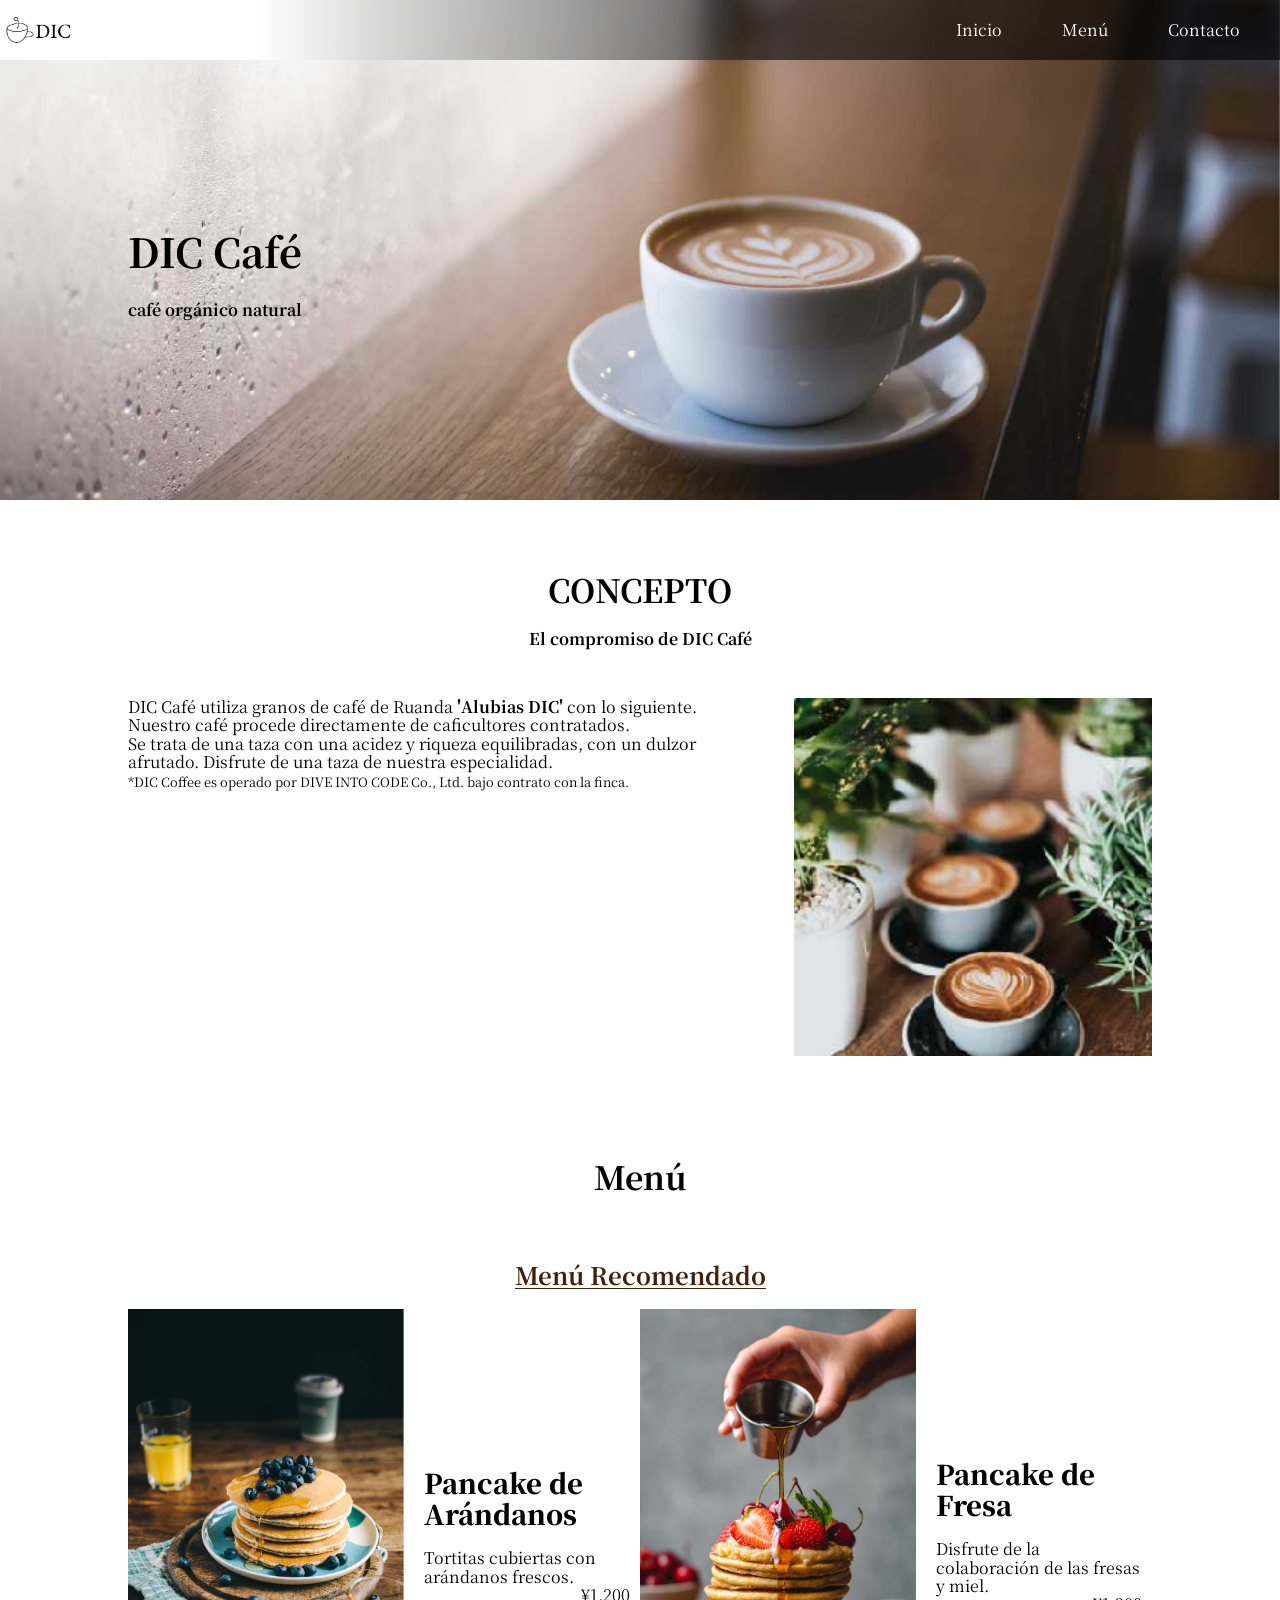
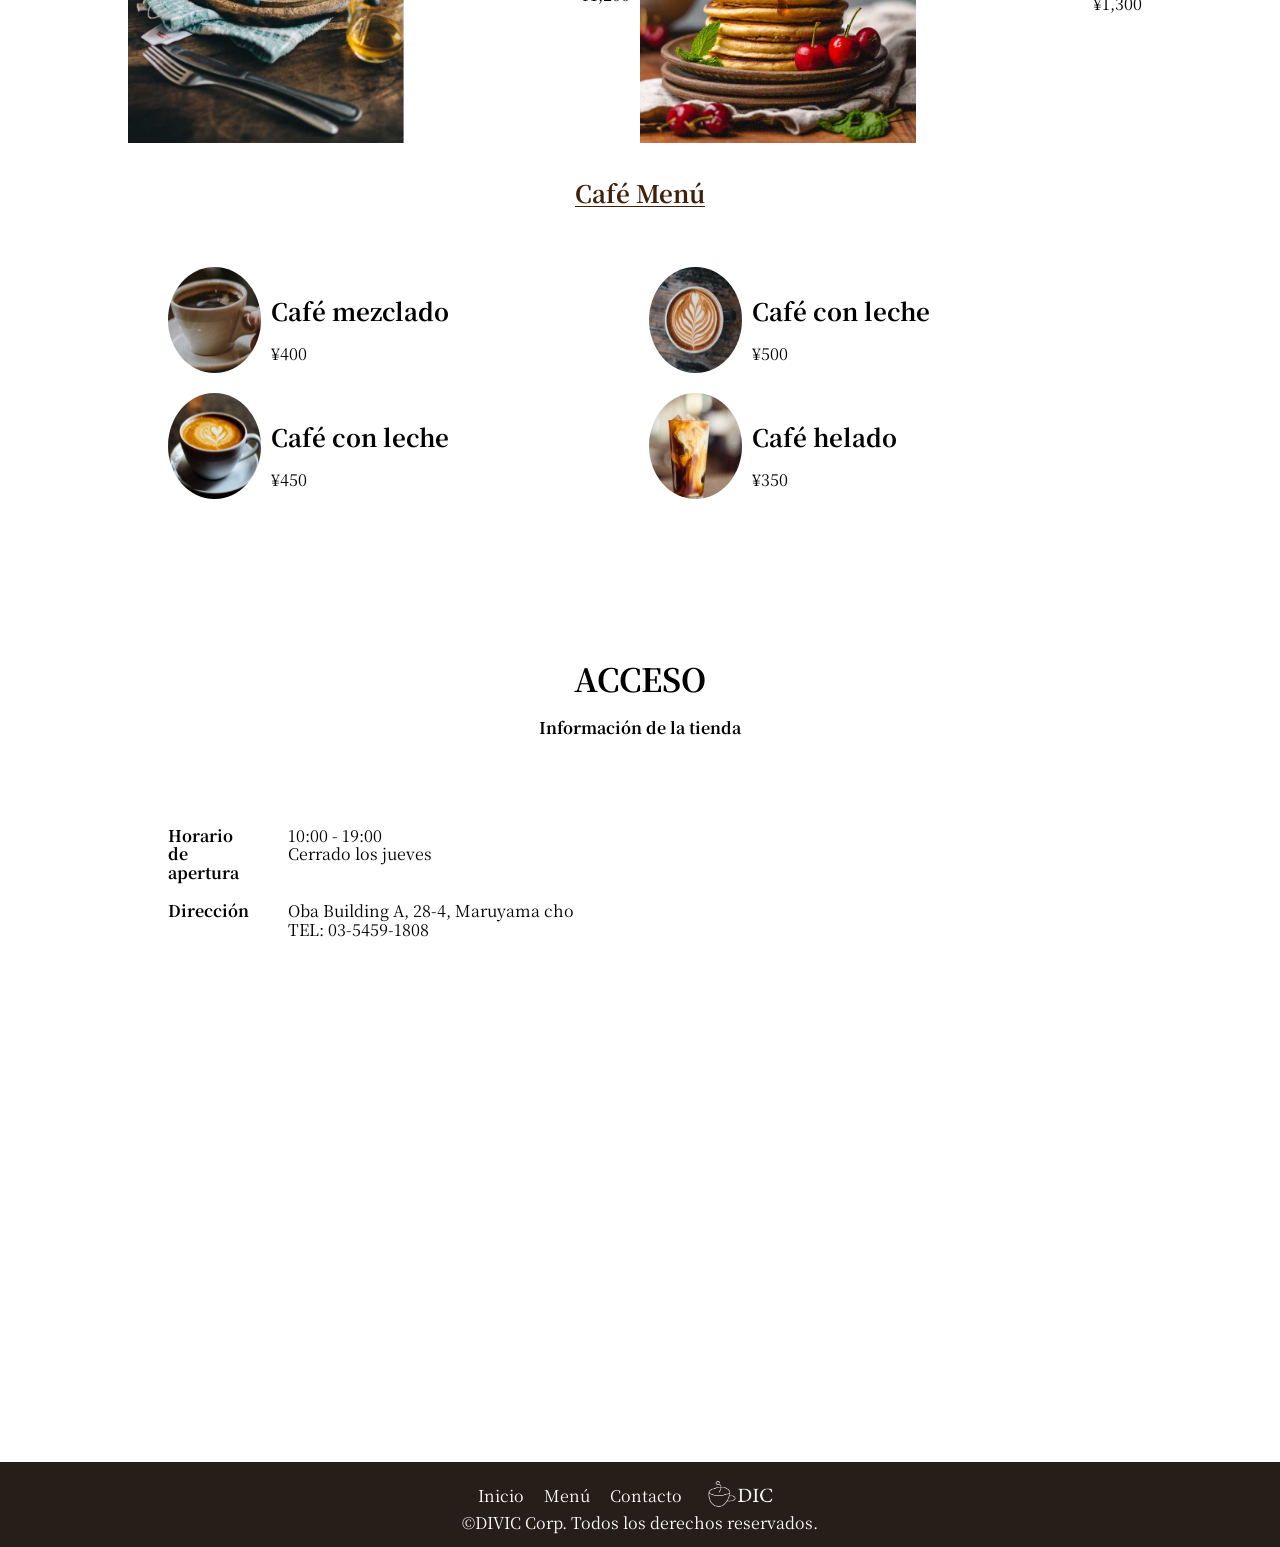
<file: index.html>
<!DOCTYPE html>
<html lang="ja">

<head>
    <meta charset="utf-8">
    <title>DIC Café</title>
    <!-- Enlaces a archivos CSS para normalizar estilos y estilos personalizados -->
    <link href="css/normalize.css" rel="stylesheet">
    <link href="css/main.css" rel="stylesheet">
</head>

<body>
    <!-- Encabezado del sitio -->
    <header id="top">
        <nav class="header_nav">
            <!-- Logo del sitio -->
            <a class="logo" href="index.html"><img src="images/sample_logo_k.png" alt="Logo DIC Café"></a>
            <!-- Navegación principal -->
            <ul class="global_nav">
                <a href="index.html" class="global_nav_item">
                    <li>Inicio</li>
                </a>
                <a href="#" class="global_nav_item">
                    <li>Menú</li>
                </a>
                <a href="contact.html" class="global_nav_item">
                    <li>Contacto</li>
                </a>
            </ul>
        </nav>
        <!-- Sección principal con imagen de fondo y texto -->
        <div class="key section_inner">
            <div class="content-container">
                <h1>DIC Café</h1>
                <p>café orgánico natural</p>
            </div>
        </div>
    </header>

    <!-- Sección de contenido principal -->
    <section>
        <!-- Artículo sobre el concepto del café -->
        <article class="section_inner">
            <div class="section_title">
                <h1>CONCEPTO</h1>
                <p>El compromiso de DIC Café</p>
            </div>
            <div class="content">
                <p>
                    DIC Café utiliza granos de café de Ruanda<strong> 'Alubias DIC' </strong> con lo siguiente.<br>
                    Nuestro café procede directamente de caficultores contratados.<br>
                    Se trata de una taza con una acidez y riqueza equilibradas, con un dulzor afrutado. Disfrute de una
                    taza de nuestra especialidad.<br>
                    <small>*DIC Coffee es operado por DIVE INTO CODE Co., Ltd. bajo contrato con la finca.</small>
                </p>
                <!-- Imagen sobre el concepto del café -->
                <img src="images/sample_concept.jpg" width="300rem" alt="Concepto DIC Café">
            </div>
        </article>

        <!-- Artículo sobre el menú del café -->
        <article class="section_inner articleMenu">
            <h1 class="section_title">Menú</h1>
            <!-- Sección de menú recomendado -->
            <section>
                <div class="center">
                    <h1 class="menu_title">Menú Recomendado</h1>
                </div>
                <ul class="horizontal-list">
                    <!-- Item de menú: Pancake de Arándanos -->
                    <li>
                        <img src="images/sample_pancake1.jpg" width="55%" class="pancake-image"
                            alt="Pancake de Arándanos">
                        <div class="pancake-content">
                            <h2><strong style="font-size: 27px;">Pancake de Arándanos</strong></h2>
                            <p>Tortitas cubiertas con arándanos frescos.</p>
                            <p class="price">¥1,200</p>
                        </div>
                    </li>
                    <!-- Item de menú: Pancake de Fresa -->
                    <li>
                        <img src="images/sample_pancake2.jpg" width="55%" class="pancake-image" alt="Pancake de Fresa">
                        <div class="pancake-content">
                            <h2><strong style="font-size: 27px;">Pancake de Fresa</strong></h2>
                            <p>Disfrute de la colaboración de las fresas y miel.</p>
                            <p class="price">¥1,300</p>
                        </div>
                    </li>
                </ul>
            </section>
            <!-- Sección de menú de café -->
            <section>
                <div class="center">
                    <h1 class="menu_title">Café Menú</h1>
                </div>
                <ul class="menu-list">
                    <!-- Item de menú: Café mezclado -->
                    <li class="menu-item">
                        <img src="images/sample_cafe1.jpg" class="coffee_menu_image" alt="Café mezclado">
                        <div class="menu-details">
                            <h2>Café mezclado</h2>
                            <p>¥400</p>
                        </div>
                    </li>
                    <!-- Item de menú: Café con leche -->
                    <li class="menu-item">
                        <img src="images/sample_cafe2.jpg" class="coffee_menu_image" alt="Café con leche">
                        <div class="menu-details">
                            <h2>Café con leche</h2>
                            <p>¥500</p>
                        </div>
                    </li>
                    <!-- Item de menú: Café con leche -->
                    <li class="menu-item">
                        <img src="images/sample_cafe3.jpg" class="coffee_menu_image" alt="Café con leche">
                        <div class="menu-details">
                            <h2>Café con leche</h2>
                            <p>¥450</p>
                        </div>
                    </li>
                    <!-- Item de menú: Café helado -->
                    <li class="menu-item">
                        <img src="images/sample_cafe4.jpg" class="coffee_menu_image" alt="Café helado">
                        <div class="menu-details">
                            <h2>Café helado</h2>
                            <p>¥350</p>
                        </div>
                    </li>
                </ul>
            </section>
        </article>

        <!-- Artículo sobre la información de acceso -->
        <article class="section_inner">
            <div class="section_title">
                <h1>ACCESO</h1>
                <p>Información de la tienda</p>
            </div>
            <div class="access-content">
                <div class="menu">
                    <!-- Horarios de apertura -->
                    <dl>
                        <dt>Horario de apertura</dt>
                        <dd>10:00 - 19:00<br>Cerrado los jueves</dd>
                    </dl>
                    <!-- Dirección de la tienda -->
                    <dl>
                        <dt>Dirección</dt>
                        <dd>
                            Oba Building A, 28-4, Maruyama cho<br>
                            TEL: 03-5459-1808
                        </dd>
                    </dl>
                </div>
            </div>
            <!-- Mapa incrustado de Google Maps con el nuevo enlace -->
            <iframe
                src="https://www.google.com/maps/embed?pb=!1m18!1m12!1m3!1d14402.893684644325!2d-55.89457025!3d-27.336920649999996!2m3!1f0!2f0!3f0!3m2!1i1024!2i768!4f13.1!3m3!1m2!1s0x9457bbc74821bc1f%3A0xc63c80553c5f9da2!2sObligado%2C%20Paraguay!5e0!3m2!1ses-419!2sus!4v1681484629380!5m2!1ses-419!2sus"
                width="600" height="450" style="border:0;" allowfullscreen="" loading="lazy"
                referrerpolicy="no-referrer-when-downgrade"></iframe>
        </article>
    </section>

    <!-- Pie de página del sitio -->
    <footer>
        <nav>
            <!-- Navegación de pie de página -->
            <ul>
                <li><a href="index.html">Inicio</a></li>
                <li><a href="#">Menú</a></li>
                <li><a href="contact.html">Contacto</a></li>
                <li><a href="index.html"><img src="images/sample_logo_w.png" alt="Logo DIC Café"></a></li>
            </ul>
        </nav>
        <!-- Derechos de autor -->
        <div class="copyright">
            <p>&copy;DIVIC Corp. Todos los derechos reservados.</p>
        </div>
    </footer>
</body>

</html>
</file>
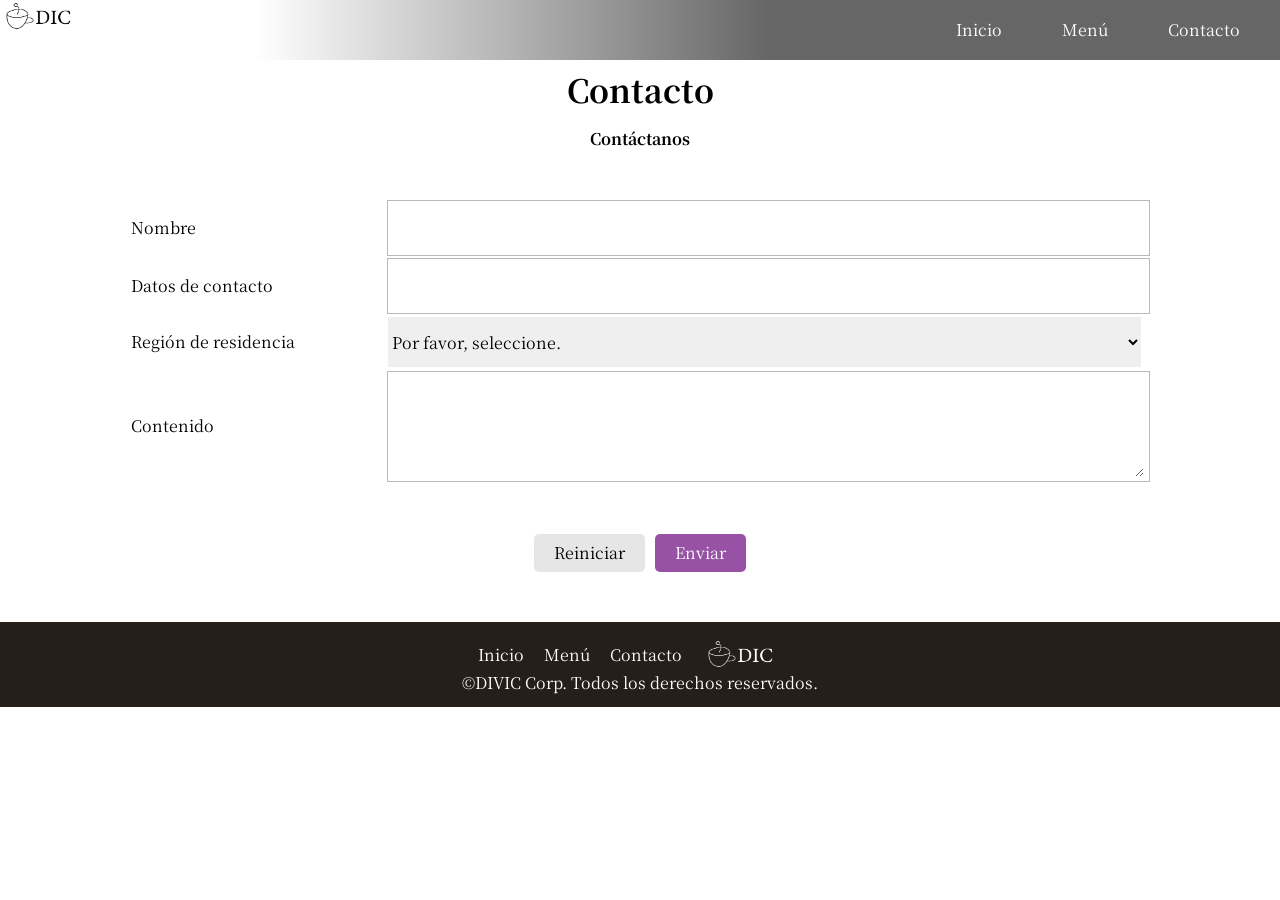
<file: contact.html>
<!DOCTYPE html>
<html lang="ja">

<head>
    <meta charset="utf-8">
    <title>DIC Café</title>
    <!-- Enlaces a los archivos CSS para normalizar y estilizar -->
    <link href="css/normalize.css" rel="stylesheet">
    <link href="css/main.css" rel="stylesheet">
    <link href="css/contact.css" rel="stylesheet">
</head>

<body>
    <!-- Encabezado del sitio -->
    <header id="top">
        <nav class="header_nav">
            <!-- Logo del sitio -->
            <a href="index.html"><img src="images/sample_logo_k.png" alt="Logo DIC Café"></a>
            <!-- Navegación principal -->
            <ul class="global_nav">
                <a href="index.html" class="global_nav_item">
                    <li>Inicio</li>
                </a>
                <a href="#" class="global_nav_item">
                    <li>Menú</li>
                </a>
                <a href="contact.html" class="global_nav_item">
                    <li>Contacto</li>
                </a>
            </ul>
        </nav>
    </header>

    <!-- Sección del formulario de contacto -->
    <section class="section_inner">
        <div class="section_title">
            <h1>Contacto</h1>
            <p>Contáctanos</p>
        </div>
        <!-- Formulario de contacto -->
        <form action="#" method="POST">
            <table class="contact">
                <tr class="contact_line">
                    <td class="contact_sing"><label for="name">Nombre</label></td>
                    <td class="contact_input"><input type="text" name="name" id="name"></td>
                </tr>
                <tr class="contact_line">
                    <td class="contact_sing"><label for="phonenumber">Datos de contacto</label></td>
                    <td class="contact_input"><input type="tel" name="phonenumber" id="phonenumber"></td>
                </tr>
                <tr class="contact_line">
                    <td class="contact_sing"><label for="region">Región de residencia</label></td>
                    <td>
                        <select id="region">
                            <option value="0">Por favor, seleccione.</option>
                            <option value="1">Hokkaido</option>
                            <option value="2">Tohoku (las seis prefecturas más septentrionales de Honshu)</option>
                            <option value="3">Kantou (mitad oriental de Japón, incluido Tokio)</option>
                            <option value="4">Centro</option>
                            <option value="5">Kinki (región alrededor de Osaka, Kioto y Nara)</option>
                            <option value="6">Chugoku y Shikoku</option>
                            <option value="7">Kyushu (la más meridional de las cuatro islas principales de Japón)
                            </option>
                        </select>
                    </td>
                </tr>
                <tr class="contact_content">
                    <td class="contact_sing"><label for="content">Contenido</label></td>
                    <td class="contact_input"><textarea name="content" id="content"></textarea></td>
                </tr>
            </table>
            <!-- Botones para enviar y reiniciar el formulario -->
            <div class="contact_btn_area">
                <button type="reset" class="contact_btn reset_btn">Reiniciar</button>
                <button type="submit" class="contact_btn submit_btn">Enviar</button>
            </div>
        </form>
    </section>

    <!-- Pie de página del sitio -->
    <footer>
        <nav>
            <!-- Navegación del pie de página -->
            <ul>
                <li><a href="index.html">Inicio</a></li>
                <li><a href="#">Menú</a></li>
                <li><a href="contact.html">Contacto</a></li>
                <li><a href="index.html"><img src="images/sample_logo_w.png" class="footer_logo"
                            alt="Logo DIC Café"></a></li>
            </ul>
        </nav>
        <!-- Derechos de autor -->
        <div class="copyright">
            <p class="footer_right">&copy;DIVIC Corp. Todos los derechos reservados.</p>
        </div>
    </footer>
</body>

</html>
</file>
<file: css/main.css>
@charset "utf-8";

/* Importa la fuente 'Noto Serif JP' desde Google Fonts */
@import url('https://fonts.googleapis.com/css2?family=Noto+Serif+JP:wght@400;700&display=swap');

body {
    font-family: 'Noto Serif JP', serif;
    /* Aplica la fuente importada al cuerpo del documento */
    position: relative;
    /* Posiciona el cuerpo relativamente */
    box-sizing: border-box;
    /* Asegura que el padding y border se incluyan en el ancho y alto totales */
}

/* Resetea el estilo de las listas para eliminar los puntos */
li {
    list-style: none;
}

/* Elimina el margen y el padding de párrafos y listas no ordenadas */
p,
ul {
    margin: 0;
    padding: 0;
}

/* Aplica el modelo de caja de border-box a divs y listas */
div,
li {
    box-sizing: border-box;
}

/* Estilo del encabezado superior */
#top {
    background-color: #23282c;
}

/* Estilo para las secciones internas */
.section_inner {
    padding: 50px 10% 30px;
}

/* Estilo para la sección clave */
.key {
    height: 500px;
    background: center / cover no-repeat url(../images/sample_key.jpg);
    font-weight: bold;
    /* Aplica negrita al texto */
    margin-top: 0%;
    display: flex;
    align-items: center;
    font-weight: bold;
    /* Repetido, podría ser eliminado */
}

/* Estilo para los encabezados dentro de la sección clave */
.key h1 {
    font-size: 2.5rem;
}

/* Contenedor de contenido dentro de la sección clave */
.content-container {
    text-align: left;
}

/* Estilo para los títulos de las secciones */
.section_title {
    font-weight: bold;
    text-align: center;
    margin-bottom: 50px;
}

/* Estilo para el contenido de las secciones */
.content {
    display: flex;
    justify-content: space-between;
}

/* Estilo para los párrafos dentro del contenido de las secciones */
.content p {
    width: 60%;
}

/* Estilo para las imágenes dentro del contenido de las secciones */
.content img {
    width: 35%;
}

/* Estilo para los títulos del menú */
.menu_title {
    display: inline-block;
    font-size: 1.5rem;
    color: #42210b;
    border-bottom: solid #42210b 1px;
    margin-bottom: 20px;
}

/* Estilo para los artículos del menú */
.articleMenu {
    background-image: url(../images/sample_menu_bg.jpg);
    background-size: cover;
    background-attachment: fixed;
    background-repeat: no-repeat;
    background-position: center bottom;
}

/* Centra el contenido */
.center {
    text-align: center;
}

/* Lista horizontal para los elementos del menú */
.horizontal-list {
    display: flex;
    justify-content: space-between;
    list-style: none;
    padding: 0;
}

/* Estilo para cada elemento de la lista horizontal */
.horizontal-list li {
    width: 49%;
    margin-right: 1%;
    background-color: white;
    display: flex;
    align-items: center;
    margin-bottom: 20px;
}

/* Estilo para las imágenes de los panqueques */
.pancake-image {
    flex: 0 0 55%;
}

/* Contenedor del contenido de los panqueques */
.pancake-content {
    flex: 1;
    display: flex;
    flex-direction: column;
    justify-content: space-between;
    padding-left: 20px;
}

/* Estilo para el precio */
.price {
    align-self: flex-end;
}

/* Lista del menú */
.menu-list {
    display: flex;
    flex-wrap: wrap;
    justify-content: space-between;
    list-style: none;
    padding: 20px;
    background: white;
    margin: 20px;
}

/* Estilo para cada elemento del menú */
.menu-list .menu-item {
    width: 49%;
    margin-bottom: 20px;
    display: flex;
    flex-direction: row;
}

/* Detalles del menú */
.menu-details {
    flex: 1;
    padding: 10px;
    max-width: 80%;
}

/* Estilo para las imágenes del menú de café */
.coffee_menu_image {
    width: 20%;
    border-radius: 50%;
}

/* Estilo para la barra de navegación del encabezado */
.header_nav {
    background: linear-gradient(90deg, #fff 20%, rgba(0, 0, 0, .6) 60%);
    display: flex;
    height: 60px;
    justify-content: space-between;
    align-items: stretch;
    position: fixed;
    top: 0;
    width: 100%;
}

/* Estilo para la navegación global */
.global_nav {
    display: flex;
    list-style: none;
    align-items: stretch;
}

/* Estilo para los elementos de la navegación global */
.global_nav_item {
    color: #fff;
    text-decoration: none;
    display: flex;
    align-items: center;
    padding: 0 20px;
}

/* Estilo para los elementos de navegación al pasar el cursor */
.global_nav_item:hover {
    background: #fff;
    color: #42210b;
}

/* Estilo para el logo */
.logo {
    width: 120px;
    display: flex;
    align-items: center;
}

/* Estilo para la imagen del logo */
.logo img {
    width: 100%;
}

/* Estilo para el contenido de acceso */
.access-content {
    display: flex;
    flex-wrap: wrap;
    justify-content: space-between;
}

/* Estilo para el menú de acceso */
.menu {
    width: 49%;
    padding: 20px;
    box-sizing: border-box;
}

/* Estilo para las definiciones del menú */
dl {
    display: flex;
    margin: 20px;
}

/* Estilo para los términos de las definiciones */
dt {
    width: 80px;
    font-weight: bold;
}

/* Estilo para el iframe del mapa */
iframe {
    width: 100%;
    height: 450px;
    border: 0;
}

/* Estilo para el pie de página */
footer {
    background-color: #251e19;
    color: white;
    height: 75px;
    display: flex;
    justify-content: center;
    align-items: center;
    flex-direction: column;
    padding: 5px 0;
}

/* Estilo para la lista de navegación en el pie de página */
nav ul {
    list-style: none;
    margin: 0;
    padding: 0;
    display: flex;
    align-items: center;
}

/* Estilo para los elementos de la lista en el pie de página */
nav ul li {
    margin-right: 20px;
}

/* Estilo para los enlaces en el pie de página */
nav ul a {
    text-decoration: none;
    color: white;
}

/* Estilo para las imágenes en el pie de página */
nav img {
    max-height: 80px;
    max-width: 80px;
    height: auto;
}
</file>
<file: css/contact.css>
@charset "utf-8";
/* Establece la codificación de caracteres a UTF-8 */

/* Estilo para el sub encabezado, agregando espacio inferior */
.sub_header {
    padding-bottom: 100px;
}

/* Estilo para la tabla de contacto, establece el ancho y el margen inferior */
.contact {
    width: 100%;
    margin-bottom: 30px;
}

/* Estilo para cada fila de la tabla de contacto, estableciendo altura y alineación vertical */
.contact_line {
    height: 50px;
    line-height: 50px;
}

/* Estilo para las celdas de la tabla que contienen las etiquetas (labels) de los campos de entrada */
.contact_sign {
    width: 25%;
    background: #beb9b7;
    border: solid 1px #beb9b7;
    text-align: left;
    padding: 0 20px;
}

/* Estilo para las celdas de la tabla que contienen los campos de entrada */
.contact_input {
    width: 75%;
    border: solid 1px #beb9b7;
}

/* Estilo específico para las filas que contienen áreas de texto */
.contact_content {
    height: 100px;
}

/* Estilo para los campos de entrada, selectores y áreas de texto dentro de las celdas de entrada */
.contact_input input,
select,
textarea {
    border: none;
    width: 99%;
}

/* Estilo específico para los campos de entrada y selectores, estableciendo la altura */
.contact_input input,
select {
    height: 50px;
}

/* Estilo específico para las áreas de texto, estableciendo la altura */
.contact_input textarea {
    height: 100px;
}

/* Estilo para el área de botones de contacto, centrando los botones y agregando espacio de padding */
.contact_btn_area {
    display: flex;
    justify-content: center;
    padding: 20px 0;
}

/* Estilo básico para los botones de contacto, estableciendo padding y eliminando bordes */
.contact_btn {
    padding: 10px 20px;
    border: none;
    border-radius: 5px;
}

/* Estilo para añadir margen entre los botones de contacto */
.contact_btn+.contact_btn {
    margin-left: 10px;
}

/* Estilo específico para el botón de envío, estableciendo color de fondo y de texto */
.submit_btn {
    background: #9852a5;
    color: #fff;
}

/* Estilo específico para el botón de reinicio, estableciendo color de fondo */
.reset_btn {
    background: #e6e6e6;
}
</file>
